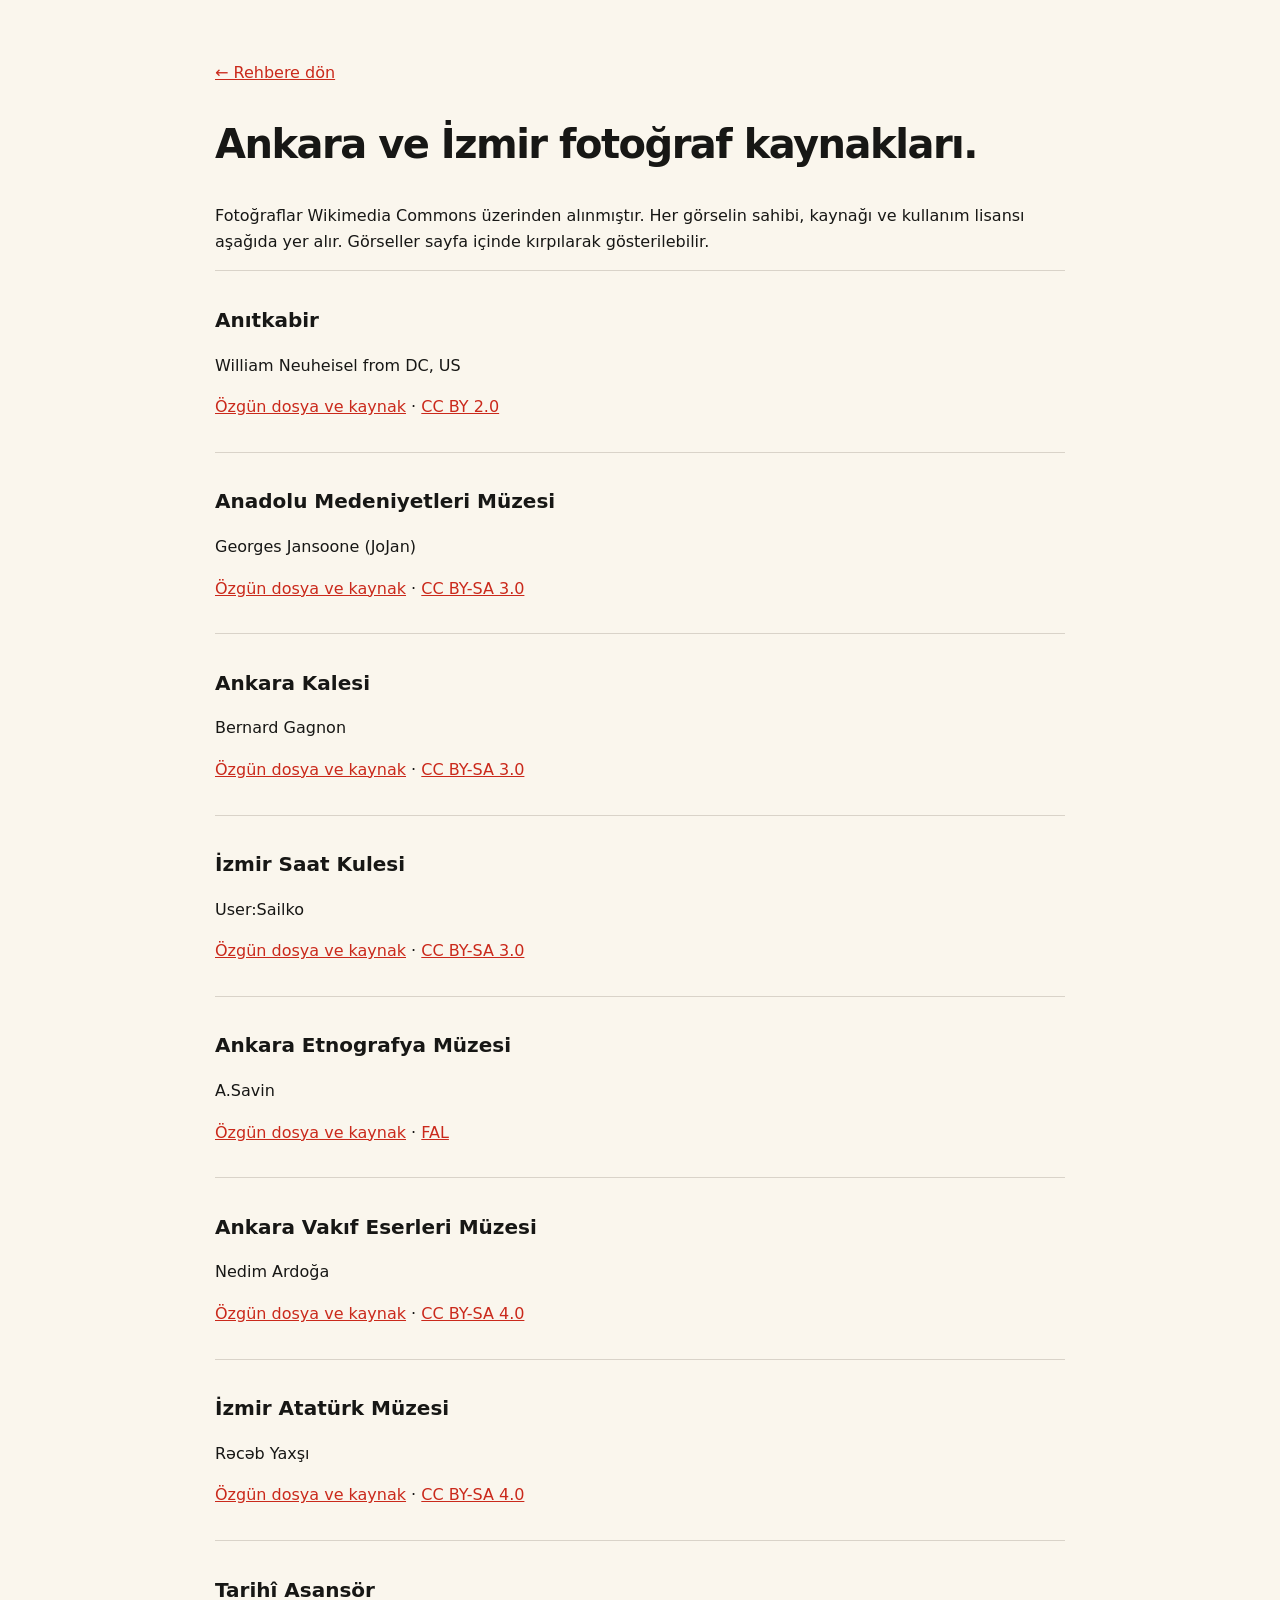
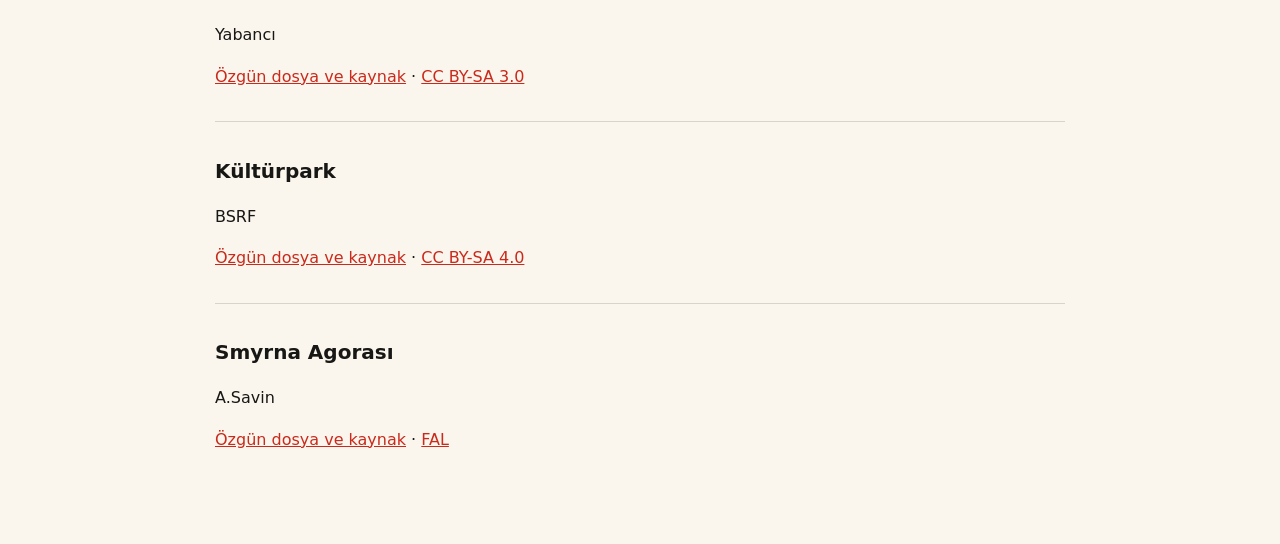
<file: static/photos/city-credits.html>
<!doctype html><html lang="tr"><meta charset="utf-8"><meta name="viewport" content="width=device-width,initial-scale=1"><title>Ankara ve İzmir fotoğraf kaynakları — şehirarası</title><style>body{max-width:850px;margin:60px auto;padding:0 24px;background:#faf6ed;color:#171715;font:16px/1.6 system-ui}h1{font-size:40px;letter-spacing:-1.5px}article{padding:16px 0;border-top:1px solid #d9d3c9}h2{font-size:20px}p{overflow-wrap:anywhere}a{color:#ca291b}</style><a href="/">← Rehbere dön</a><h1>Ankara ve İzmir fotoğraf kaynakları.</h1><p>Fotoğraflar Wikimedia Commons üzerinden alınmıştır. Her görselin sahibi, kaynağı ve kullanım lisansı aşağıda yer alır. Görseller sayfa içinde kırpılarak gösterilebilir.</p><article><h2>Anıtkabir</h2><p>William Neuheisel from DC, US</p><p><a href="https://commons.wikimedia.org/wiki/File:Ataturk%27s_Mausoleum_(6225341313).jpg">Özgün dosya ve kaynak</a> · <a href="https://creativecommons.org/licenses/by/2.0">CC BY 2.0</a></p></article><article><h2>Anadolu Medeniyetleri Müzesi</h2><p>Georges Jansoone (JoJan)</p><p><a href="https://commons.wikimedia.org/wiki/File:Museum_of_Anatolian_Civilizations001.jpg">Özgün dosya ve kaynak</a> · <a href="http://creativecommons.org/licenses/by-sa/3.0/">CC BY-SA 3.0</a></p></article><article><h2>Ankara Kalesi</h2><p>Bernard Gagnon</p><p><a href="https://commons.wikimedia.org/wiki/File:Ankara_Castle.jpg">Özgün dosya ve kaynak</a> · <a href="https://creativecommons.org/licenses/by-sa/3.0">CC BY-SA 3.0</a></p></article><article><h2>İzmir Saat Kulesi</h2><p>User:Sailko</p><p><a href="https://commons.wikimedia.org/wiki/File:Izmir_square_clock_tower.jpg">Özgün dosya ve kaynak</a> · <a href="https://creativecommons.org/licenses/by-sa/3.0">CC BY-SA 3.0</a></p></article><article><h2>Ankara Etnografya Müzesi</h2><p>A.Savin</p><p><a href="https://commons.wikimedia.org/wiki/File:Ankara_asv2021-10_img62_Ethnography_Museum.jpg">Özgün dosya ve kaynak</a> · <a href="http://artlibre.org/licence/lal/en">FAL</a></p></article><article><h2>Ankara Vakıf Eserleri Müzesi</h2><p>Nedim Ardoğa</p><p><a href="https://commons.wikimedia.org/wiki/File:Ankara_Vak%C4%B1f_Museum_building.jpg">Özgün dosya ve kaynak</a> · <a href="https://creativecommons.org/licenses/by-sa/4.0">CC BY-SA 4.0</a></p></article><article><h2>İzmir Atatürk Müzesi</h2><p>Rəcəb Yaxşı</p><p><a href="https://commons.wikimedia.org/wiki/File:Atat%C3%BCrk_muzeyi_202210_(3).jpg">Özgün dosya ve kaynak</a> · <a href="https://creativecommons.org/licenses/by-sa/4.0">CC BY-SA 4.0</a></p></article><article><h2>Tarihî Asansör</h2><p>Yabancı</p><p><a href="https://commons.wikimedia.org/wiki/File:Asansor_yandan.JPG">Özgün dosya ve kaynak</a> · <a href="https://creativecommons.org/licenses/by-sa/3.0">CC BY-SA 3.0</a></p></article><article><h2>Kültürpark</h2><p>BSRF</p><p><a href="https://commons.wikimedia.org/wiki/File:K%C3%BClt%C3%BCrpark,_May_2019_(1).jpg">Özgün dosya ve kaynak</a> · <a href="https://creativecommons.org/licenses/by-sa/4.0">CC BY-SA 4.0</a></p></article><article><h2>Smyrna Agorası</h2><p>A.Savin</p><p><a href="https://commons.wikimedia.org/wiki/File:TR_Izmir_asv2020-02_img62_Smyrna_Agora.jpg">Özgün dosya ve kaynak</a> · <a href="http://artlibre.org/licence/lal/en">FAL</a></p></article></html>
</file>
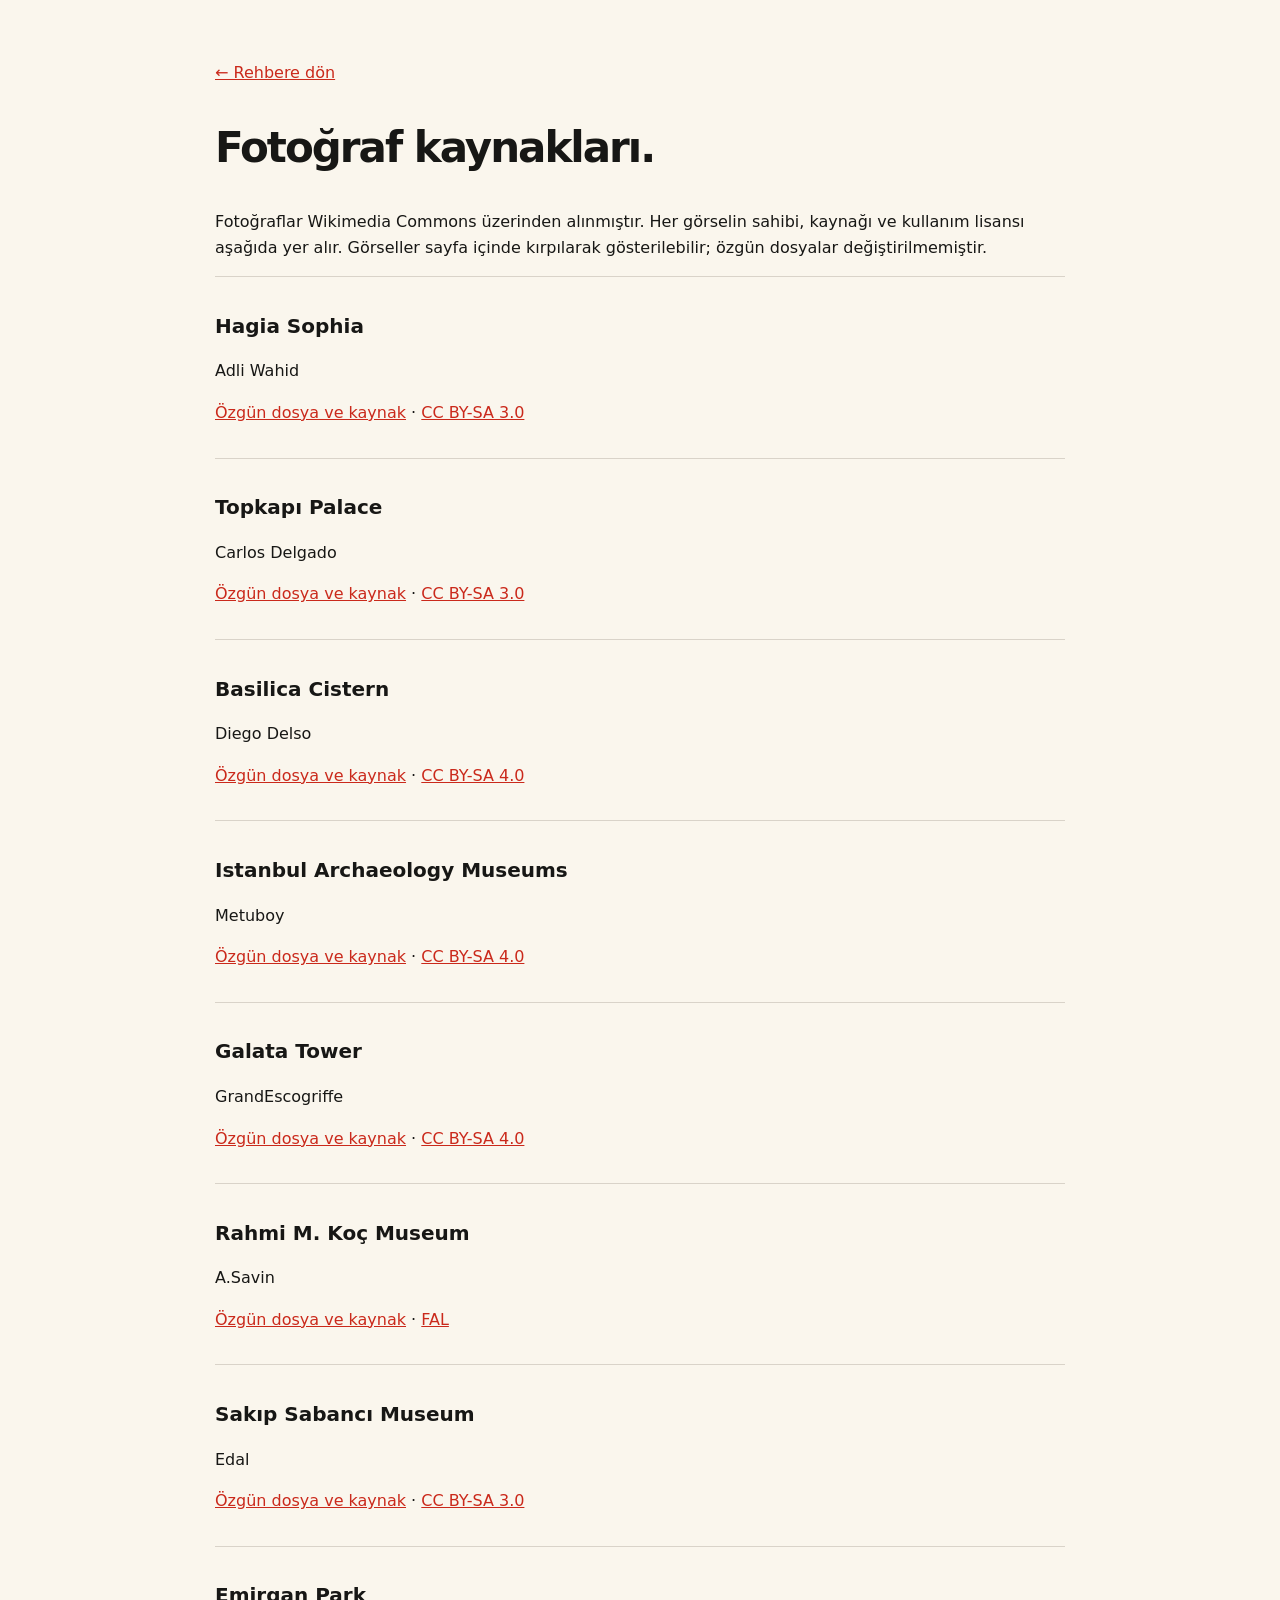
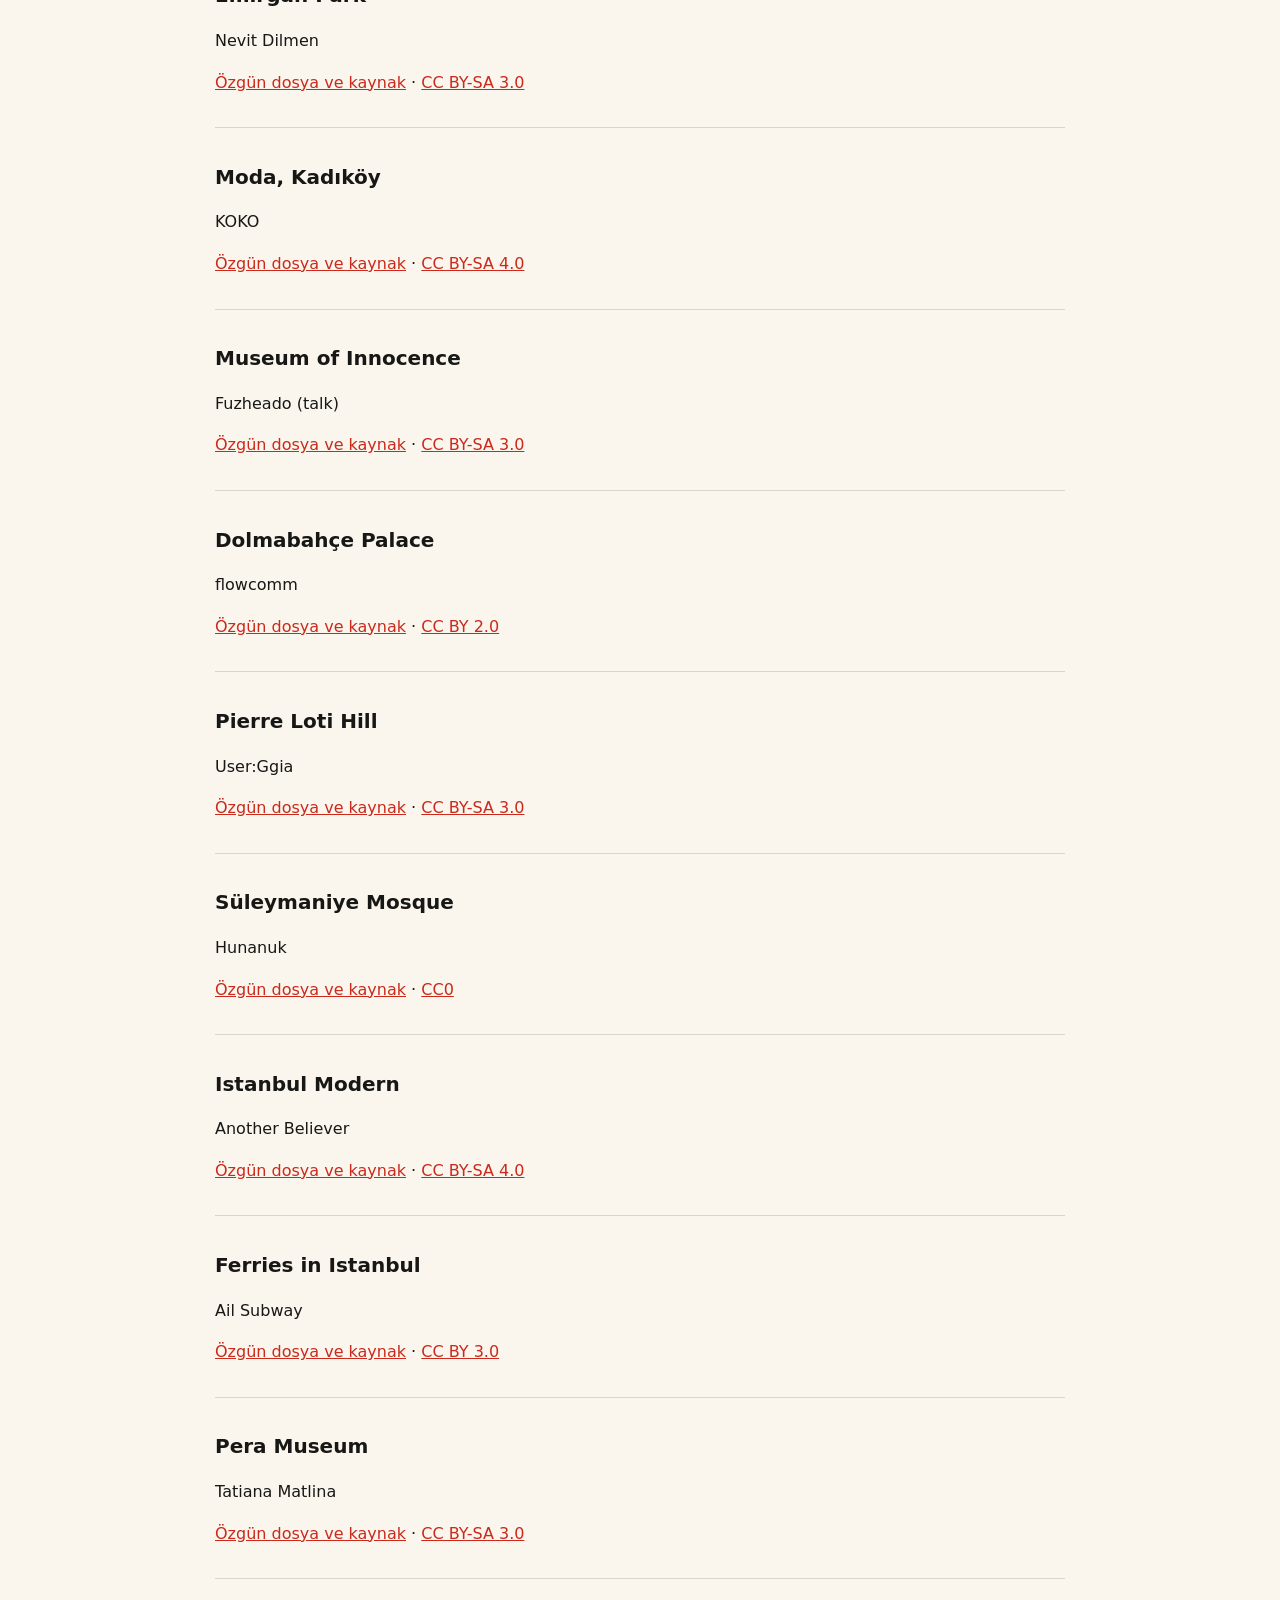
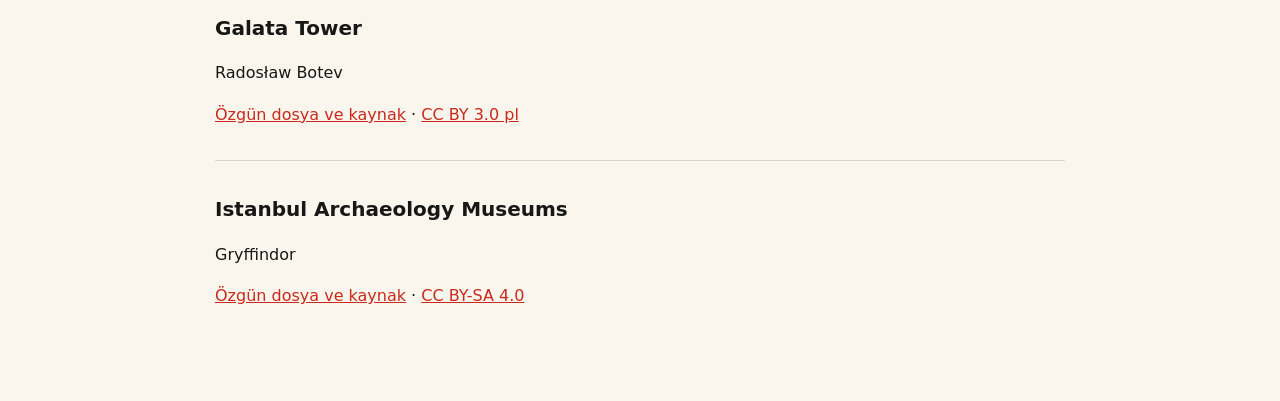
<file: static/photos/credits.html>
<!doctype html><html lang="tr"><meta charset="utf-8">
<meta name="viewport" content="width=device-width,initial-scale=1"><title>Fotoğraf kaynakları — şehirarası</title>
<style>body{max-width:850px;margin:60px auto;padding:0 24px;background:#faf6ed;color:#171715;font:16px/1.6 system-ui}h1{font-size:42px;letter-spacing:-2px}article{padding:16px 0;border-top:1px solid #d9d3c9}h2{font-size:20px}p{overflow-wrap:anywhere}a{color:#ca291b}</style>
<a href="/">← Rehbere dön</a><h1>Fotoğraf kaynakları.</h1><p>Fotoğraflar Wikimedia Commons üzerinden alınmıştır. Her görselin sahibi, kaynağı ve kullanım lisansı aşağıda yer alır. Görseller sayfa içinde kırpılarak gösterilebilir; özgün dosyalar değiştirilmemiştir.</p><article><h2>Hagia Sophia</h2><p>Adli Wahid</p><p><a href="https://commons.wikimedia.org/wiki/File:Hagia_Sophia_(228968325).jpeg">Özgün dosya ve kaynak</a> · <a href="https://creativecommons.org/licenses/by-sa/3.0">CC BY-SA 3.0</a></p></article><article><h2>Topkapı Palace</h2><p>Carlos Delgado</p><p><a href="https://commons.wikimedia.org/wiki/File:Topkap%C4%B1_-_01.jpg">Özgün dosya ve kaynak</a> · <a href="https://creativecommons.org/licenses/by-sa/3.0">CC BY-SA 3.0</a></p></article><article><h2>Basilica Cistern</h2><p>Diego Delso</p><p><a href="https://commons.wikimedia.org/wiki/File:Cisterna_Bas%C3%ADlica,_Estambul,_Turqu%C3%ADa,_2024-09-28,_DD_58-60_HDR.jpg">Özgün dosya ve kaynak</a> · <a href="https://creativecommons.org/licenses/by-sa/4.0">CC BY-SA 4.0</a></p></article><article><h2>Istanbul Archaeology Museums</h2><p>Metuboy</p><p><a href="https://commons.wikimedia.org/wiki/File:Istanbularcheology.jpg">Özgün dosya ve kaynak</a> · <a href="https://creativecommons.org/licenses/by-sa/4.0">CC BY-SA 4.0</a></p></article><article><h2>Galata Tower</h2><p>GrandEscogriffe</p><p><a href="https://commons.wikimedia.org/wiki/File:Galata_tower_01_23.jpg">Özgün dosya ve kaynak</a> · <a href="https://creativecommons.org/licenses/by-sa/4.0">CC BY-SA 4.0</a></p></article><article><h2>Rahmi M. Koç Museum</h2><p>A.Savin</p><p><a href="https://commons.wikimedia.org/wiki/File:Istanbul_asv2021-11_img14_Rahmi_Ko%C3%A7_Museum.jpg">Özgün dosya ve kaynak</a> · <a href="http://artlibre.org/licence/lal/en">FAL</a></p></article><article><h2>Sakıp Sabancı Museum</h2><p>Edal</p><p><a href="https://commons.wikimedia.org/wiki/File:Sakip-Sabanci-Museum.jpg">Özgün dosya ve kaynak</a> · <a href="https://creativecommons.org/licenses/by-sa/3.0">CC BY-SA 3.0</a></p></article><article><h2>Emirgan Park</h2><p>Nevit Dilmen</p><p><a href="https://commons.wikimedia.org/wiki/File:Emirgan_04325.jpg">Özgün dosya ve kaynak</a> · <a href="http://creativecommons.org/licenses/by-sa/3.0/">CC BY-SA 3.0</a></p></article><article><h2>Moda, Kadıköy</h2><p>KOKO</p><p><a href="https://commons.wikimedia.org/wiki/File:Moda_IMAGE.jpg">Özgün dosya ve kaynak</a> · <a href="https://creativecommons.org/licenses/by-sa/4.0">CC BY-SA 4.0</a></p></article><article><h2>Museum of Innocence</h2><p>Fuzheado (talk)</p><p><a href="https://commons.wikimedia.org/wiki/File:The_Museum_of_Innocence.jpg">Özgün dosya ve kaynak</a> · <a href="https://creativecommons.org/licenses/by-sa/3.0">CC BY-SA 3.0</a></p></article><article><h2>Dolmabahçe Palace</h2><p>flowcomm</p><p><a href="https://commons.wikimedia.org/wiki/File:Dolmabahce_Istanbul_Turkey.jpg">Özgün dosya ve kaynak</a> · <a href="https://creativecommons.org/licenses/by/2.0">CC BY 2.0</a></p></article><article><h2>Pierre Loti Hill</h2><p>User:Ggia</p><p><a href="https://commons.wikimedia.org/wiki/File:20110711_Pierre_Loti_hill_view_Istanbul_Turkey_Panorama.jpg">Özgün dosya ve kaynak</a> · <a href="https://creativecommons.org/licenses/by-sa/3.0">CC BY-SA 3.0</a></p></article><article><h2>Süleymaniye Mosque</h2><p>Hunanuk</p><p><a href="https://commons.wikimedia.org/wiki/File:S%C3%BCleymaniyeMosqueIstanbul_(cropped).jpg">Özgün dosya ve kaynak</a> · <a href="http://creativecommons.org/publicdomain/zero/1.0/deed.en">CC0</a></p></article><article><h2>Istanbul Modern</h2><p>Another Believer</p><p><a href="https://commons.wikimedia.org/wiki/File:Istanbul,_Turkey_(November_2023)_-_611.jpg">Özgün dosya ve kaynak</a> · <a href="https://creativecommons.org/licenses/by-sa/4.0">CC BY-SA 4.0</a></p></article><article><h2>Ferries in Istanbul</h2><p>Ail Subway</p><p><a href="https://commons.wikimedia.org/wiki/File:Emin_Kul.jpg">Özgün dosya ve kaynak</a> · <a href="https://creativecommons.org/licenses/by/3.0">CC BY 3.0</a></p></article><article><h2>Pera Museum</h2><p>Tatiana Matlina</p><p><a href="https://commons.wikimedia.org/wiki/File:Istanbul_Beyoglu_Pera_museum.jpg">Özgün dosya ve kaynak</a> · <a href="https://creativecommons.org/licenses/by-sa/3.0">CC BY-SA 3.0</a></p></article><article><h2>Galata Tower</h2><p>Radosław Botev</p><p><a href="https://commons.wikimedia.org/wiki/File:B%C3%BCy%C3%BCk_Hendek_Street_-_Galata_Tower_-_Beyo%C4%9Flu_Istanbul_(1).jpg">Özgün dosya ve kaynak</a> · <a href="https://creativecommons.org/licenses/by/3.0/pl/deed.en">CC BY 3.0 pl</a></p></article><article><h2>Istanbul Archaeology Museums</h2><p>Gryffindor</p><p><a href="https://commons.wikimedia.org/wiki/File:Istanbul_Museum_interior_March_2008pano.jpg">Özgün dosya ve kaynak</a> · <a href="https://creativecommons.org/licenses/by-sa/4.0">CC BY-SA 4.0</a></p></article></html>
</file>
